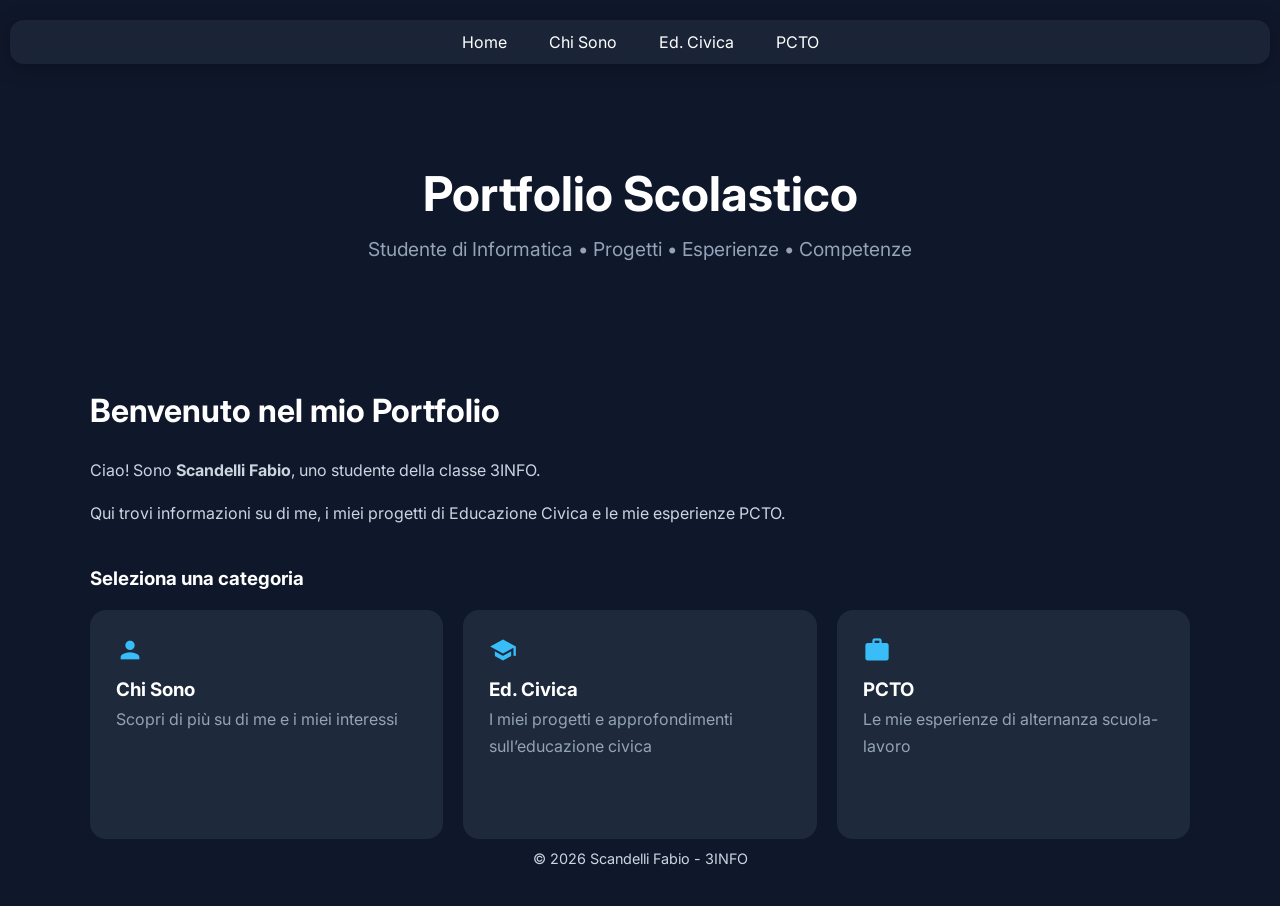
<file: TPSI/scandelli_fabio/sito_portfolio/index.html>
<!DOCTYPE html>
<html lang="it">
<head>
    <meta charset="UTF-8">
    <meta name="viewport" content="width=device-width, initial-scale=1.0">
    <title>Portfolio - Scandelli Fabio</title>

    <link rel="stylesheet" href="portfolio.css">

    
    <link href="https://fonts.googleapis.com/css2?family=Inter:wght@400;500;600;700&display=swap" rel="stylesheet">

    
    <link href="https://fonts.googleapis.com/icon?family=Material+Icons" rel="stylesheet">
</head>

<body>

    <nav class="barra">
        <ul>
            <li><a href="index.html">Home</a></li>
            <li><a href="chi_sono.html">Chi Sono</a></li>
            <li><a href="ed_civica.html">Ed. Civica</a></li>
            <li><a href="pcto.html">PCTO</a></li>
        </ul>
    </nav>

    <div class="container">

        <section class="hero">
            <h1>Portfolio Scolastico</h1>
            <p>Studente di Informatica • Progetti • Esperienze • Competenze</p>
        </section>

        <section class="intro">
            <h2>Benvenuto nel mio Portfolio</h2>

            <p>
                Ciao! Sono <strong>Scandelli Fabio</strong>, uno studente della classe 3INFO.
            </p>

            <p>
                Qui trovi informazioni su di me, i miei progetti di Educazione Civica e le mie esperienze PCTO.
            </p>
        </section>

        <h3 class="section-title">Seleziona una categoria</h3>

        <ul class="selezione">

            <li>
                <a href="chi_sono.html" class="card">
                    <span class="material-icons">person</span>
                    <h3>Chi Sono</h3>
                    <p>Scopri di più su di me e i miei interessi</p>
                </a>
            </li>

            <li>
                <a href="ed_civica.html" class="card">
                    <span class="material-icons">school</span>
                    <h3>Ed. Civica</h3>
                    <p>I miei progetti e approfondimenti sull’educazione civica</p>
                </a>
            </li>

            <li>
                <a href="pcto.html" class="card">
                    <span class="material-icons">work</span>
                    <h3>PCTO</h3>
                    <p>Le mie esperienze di alternanza scuola-lavoro</p>
                </a>
            </li>

        </ul>

        <footer>
            <p>© 2026 Scandelli Fabio - 3INFO</p>
        </footer>

    </div>

</body>
</html>
</file>
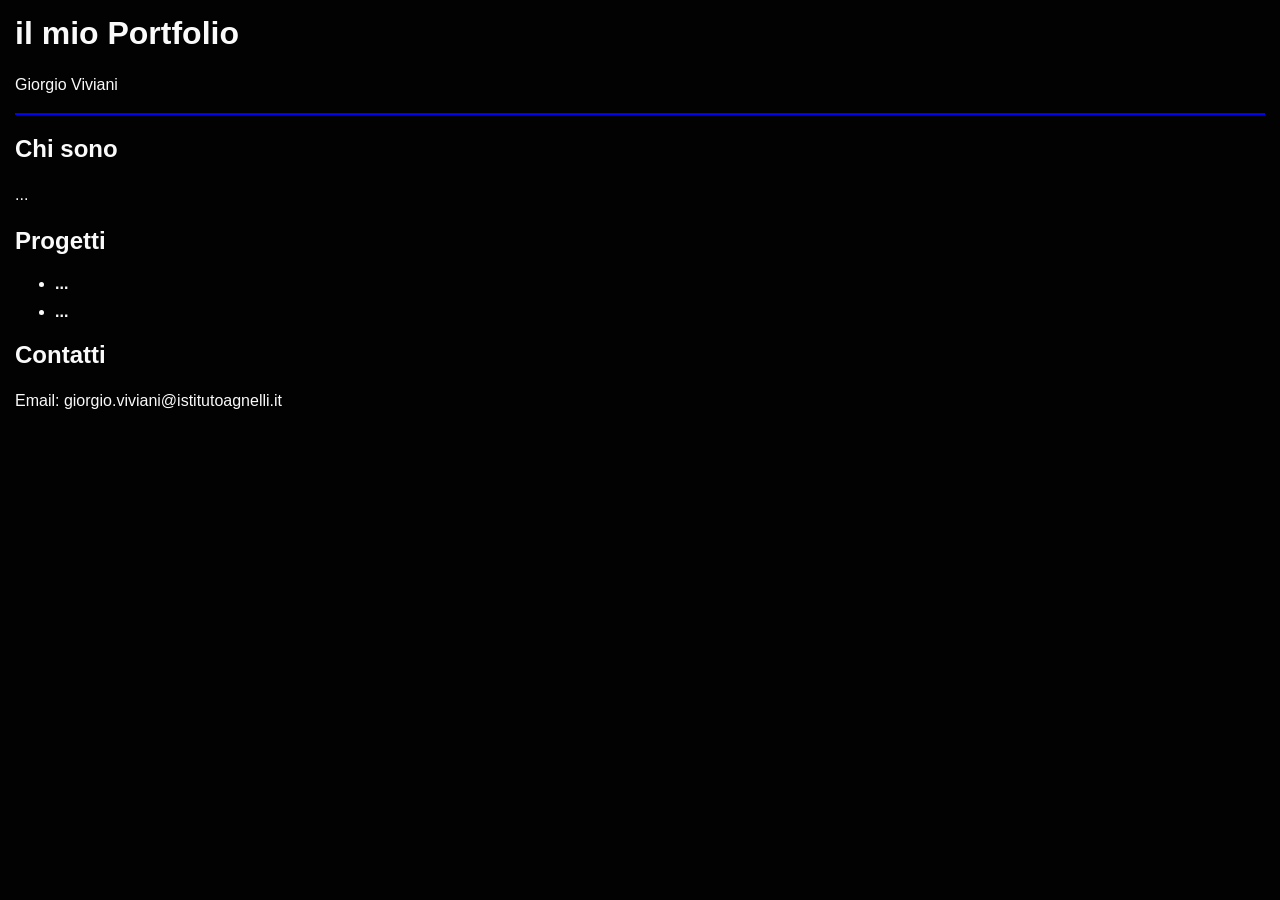
<file: TPSI/viviani_giorgio/portfolio/index.html>
<html lang="en">
<head>
    <meta charset="UTF-8">
    <meta name="viewport" content="width=device-width, initial-scale=1.0">
    <title>Portfolio</title>
</head>
<body>
   
    <h1>il mio Portfolio</h1> <p>Giorgio Viviani</p>
    <hr border="2" color="blue">

    <h2>Chi sono</h2>
    <p>...</p>
    
    <h2>Progetti</h2>
    <ul>
        <li><strong>...</strong> </li>
        <li><strong>...</strong> </li>
        
    </ul>
    
    <h2>Contatti</h2>
    <p>Email: giorgio.viviani@istitutoagnelli.it</p>
     <style>
        body {
            font-family: Arial, sans-serif;
            margin: 15px ;
            background-color: #020202;
        }
        h1, h2 {
            color: #fafafa;
        }
        p {
            font-size: 16px;
            line-height: 1.5;
            color: #fafafa;
        }
        li {
            margin-bottom: 10px;
            color: #fafafa;
        }
    
     </style>
    
</body>
</html>
</file>
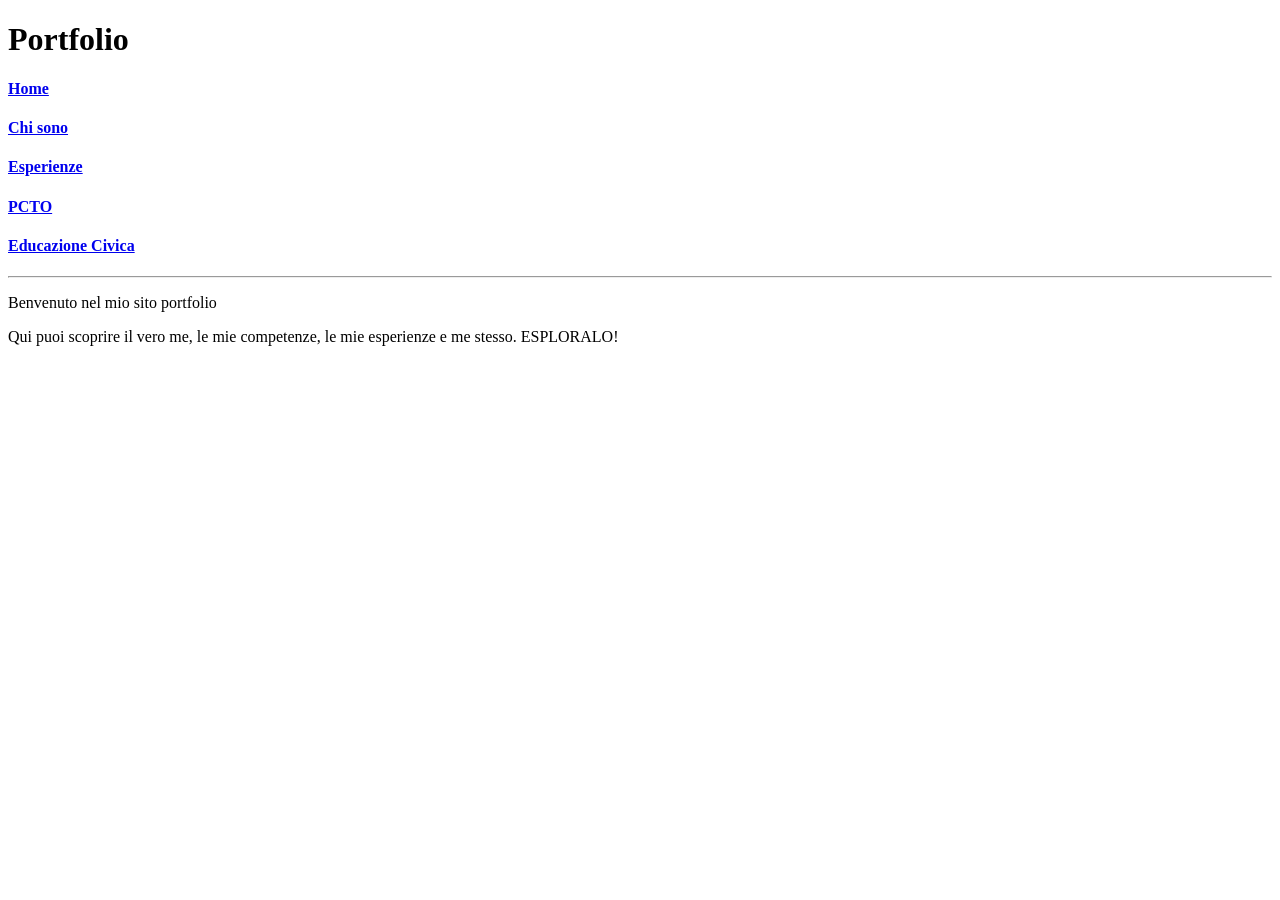
<file: TPSI/aviano_riccardo/html/aviano_Sito_Portfolio/index.html>
<!DOCTYPE html>


  <head>
    <title>Riccardo Aviano Portfolio</title>
  </head>
  <body>
    <h1>Portfolio</h1>
    <h4><a href="index.html">Home</a></h4>
    <h4><a href="chisono.html">Chi sono</a></h4>
    <h4><a href="esperienze.html">Esperienze</a></h4>
    <h4><a href="pcto.html">PCTO</a></h4>
    <h4><a href="educazionecivica.html">Educazione Civica</a></h4>
    <hr>
    <p>Benvenuto nel mio sito portfolio</p>
    <p>Qui puoi scoprire il vero me, le mie competenze, le mie esperienze e me stesso. ESPLORALO!</p>
  </body>
</html>
</file>
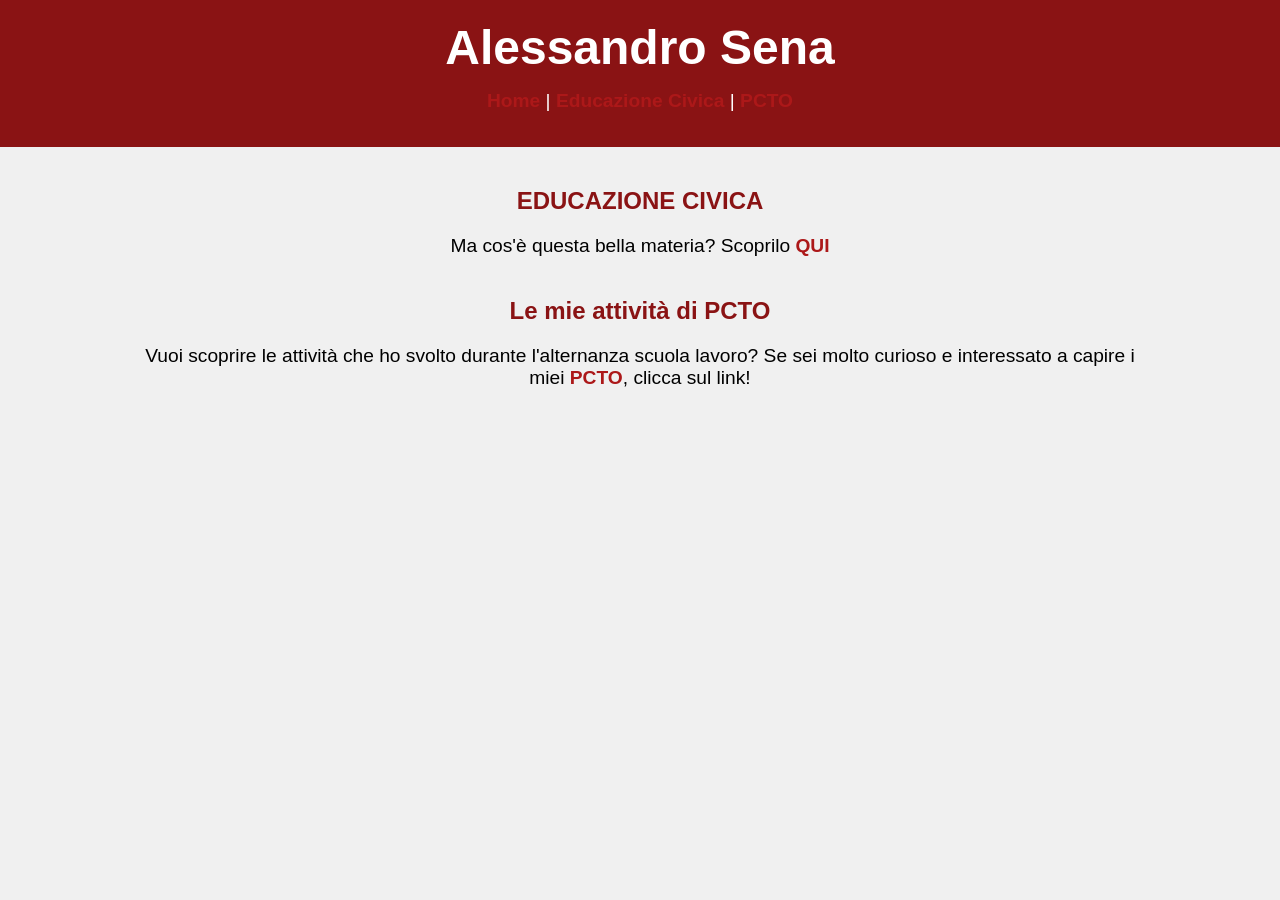
<file: TPSI/sena_alessandro/html/sito_protfolio/index.html>
<!DOCTYPE html>
<html lang="it">
<head>
    <meta charset="UTF-8">
    <meta name="viewport" content="width=device-width, initial-scale=1.0">
    <title>sito prot foglio</title>

    <style>
        body {
            font-family: Arial, sans-serif;
            margin: 0;
            padding: 0;
            background-color: #f0f0f0; /* Sfondo molto chiaro */
            text-align: center; /* Centra tutto il testo */
        }
        header {
            background-color: #8A1314; /* Sfondo rosso per l'intestazione */
            color: white;
            padding: 20px 0;
        }
        h1 {
            font-size: 3em; /* Titolo principale molto grande */
            margin: 0;
        }
        h2 {
            color: #8A1314; /* Colore rosso per i sottotitoli */
            margin-top: 40px;
        }
        p {
            font-size: 1.2em; /* Testo un po' più grande */
            margin: 15px auto;
            width: 80%; /* Fa in modo che il testo non sia troppo largo */
        }
        a {
            color: #AC1819; /* Colore rosso scuro per i link */
            font-weight: bold;
            text-decoration: none; /* Rimuove la linea sotto il link */
        }
    </style>
</head>
<body>

    <header>
        <h1>Alessandro Sena</h1>
        
        <p>
            <a href="../sito_protfolio/index.html">Home</a> | 
            <a href="../sito_protfolio/educazoione_civica.html">Educazione Civica</a> | 
            <a href="../sito_protfolio/pcto.html">PCTO</a>
        </p>
    </header>

    <h2>EDUCAZIONE CIVICA</h2>
    
    <p>
        Ma cos'è questa bella materia? Scoprilo <a href="educazoione_civica.html">QUI</a>
    </p>

    <h2>Le mie attività di PCTO</h2>

    <p>
        Vuoi scoprire le attività che ho svolto durante l'alternanza scuola lavoro? 
        Se sei molto curioso e interessato a capire i miei 
        <a href="../sito_protfolio/pcto.html">PCTO</a>, clicca sul link!
    </p>

</body>
</html>
</file>
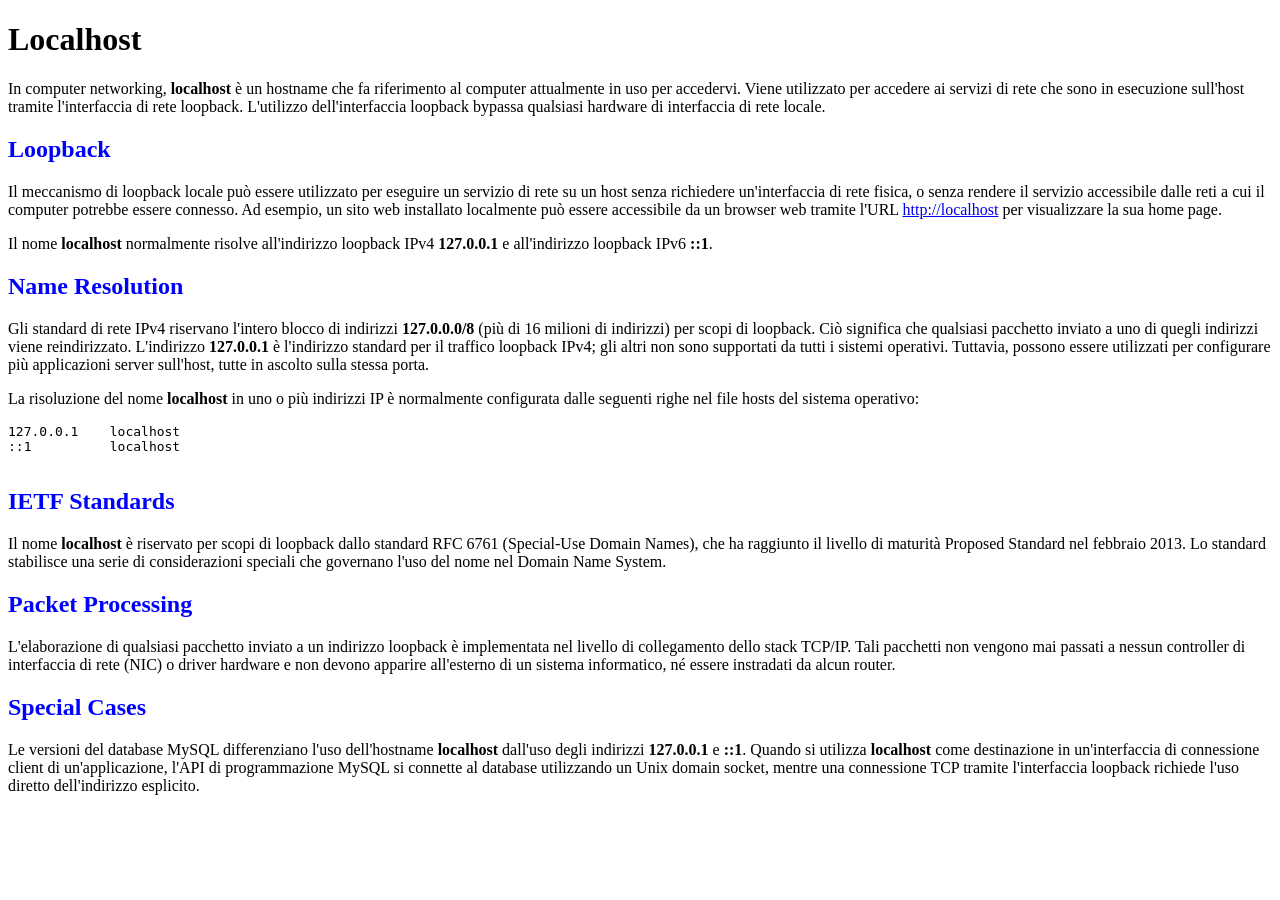
<file: nocera_esercizio_css_02.html>
<!DOCTYPE html>
<html lang="it">
<head>
    <meta charset="UTF-8">
    <meta name="viewport" content="width=device-width, initial-scale=1.0">
    <title>Localhost - Esercizio CSS 02</title>
    <style>
        h2 {
            color: blue;
        }
    </style>
</head>
<body>
    <h1>Localhost</h1>

    <p>
        In computer networking, <strong>localhost</strong> è un hostname che fa riferimento al computer attualmente in uso per accedervi. Viene utilizzato per accedere ai servizi di rete che sono in esecuzione sull'host tramite l'interfaccia di rete loopback. L'utilizzo dell'interfaccia loopback bypassa qualsiasi hardware di interfaccia di rete locale.
    </p>

    <h2>Loopback</h2>
    <p>
        Il meccanismo di loopback locale può essere utilizzato per eseguire un servizio di rete su un host senza richiedere un'interfaccia di rete fisica, o senza rendere il servizio accessibile dalle reti a cui il computer potrebbe essere connesso. Ad esempio, un sito web installato localmente può essere accessibile da un browser web tramite l'URL <a href="http://localhost">http://localhost</a> per visualizzare la sua home page.
    </p>
    <p>
        Il nome <strong>localhost</strong> normalmente risolve all'indirizzo loopback IPv4 <strong>127.0.0.1</strong> e all'indirizzo loopback IPv6 <strong>::1</strong>.
    </p>

    <h2>Name Resolution</h2>
    <p>
        Gli standard di rete IPv4 riservano l'intero blocco di indirizzi <strong>127.0.0.0/8</strong> (più di 16 milioni di indirizzi) per scopi di loopback. Ciò significa che qualsiasi pacchetto inviato a uno di quegli indirizzi viene reindirizzato. L'indirizzo <strong>127.0.0.1</strong> è l'indirizzo standard per il traffico loopback IPv4; gli altri non sono supportati da tutti i sistemi operativi. Tuttavia, possono essere utilizzati per configurare più applicazioni server sull'host, tutte in ascolto sulla stessa porta.
    </p>
    <p>
        La risoluzione del nome <strong>localhost</strong> in uno o più indirizzi IP è normalmente configurata dalle seguenti righe nel file hosts del sistema operativo:
    </p>
    <pre>
127.0.0.1    localhost
::1          localhost
    </pre>

    <h2>IETF Standards</h2>
    <p>
        Il nome <strong>localhost</strong> è riservato per scopi di loopback dallo standard RFC 6761 (Special-Use Domain Names), che ha raggiunto il livello di maturità Proposed Standard nel febbraio 2013. Lo standard stabilisce una serie di considerazioni speciali che governano l'uso del nome nel Domain Name System.
    </p>

    <h2>Packet Processing</h2>
    <p>
        L'elaborazione di qualsiasi pacchetto inviato a un indirizzo loopback è implementata nel livello di collegamento dello stack TCP/IP. Tali pacchetti non vengono mai passati a nessun controller di interfaccia di rete (NIC) o driver hardware e non devono apparire all'esterno di un sistema informatico, né essere instradati da alcun router.
    </p>

    <h2>Special Cases</h2>
    <p>
        Le versioni del database MySQL differenziano l'uso dell'hostname <strong>localhost</strong> dall'uso degli indirizzi <strong>127.0.0.1</strong> e <strong>::1</strong>. Quando si utilizza <strong>localhost</strong> come destinazione in un'interfaccia di connessione client di un'applicazione, l'API di programmazione MySQL si connette al database utilizzando un Unix domain socket, mentre una connessione TCP tramite l'interfaccia loopback richiede l'uso diretto dell'indirizzo esplicito.
    </p>
</body>
</html>
</file>
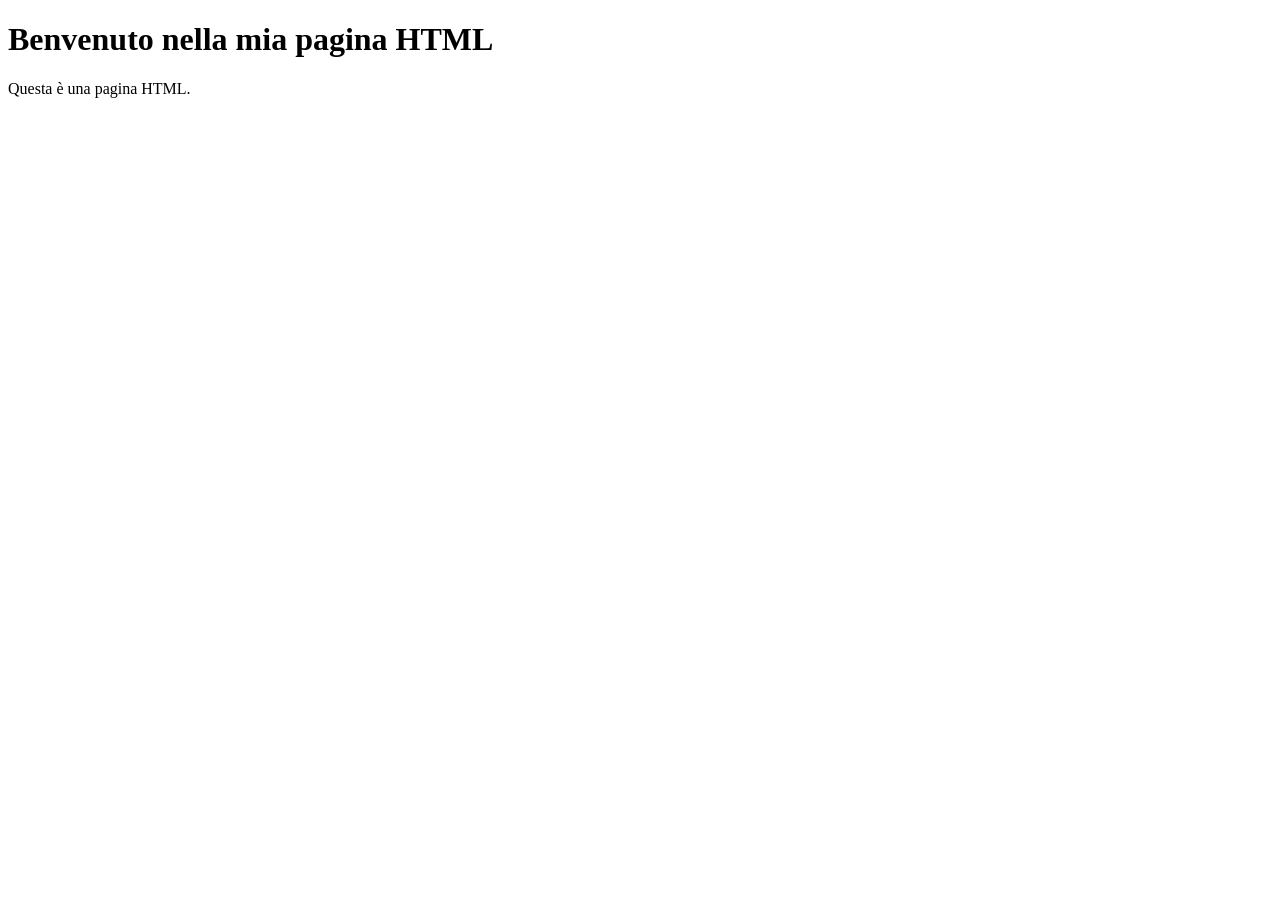
<file: nocera_esercizio_html_01.html>
<!DOCTYPE html>
<html lang="it">
<head>
    <meta charset="UTF-8">
    <meta name="viewport" content="width=device-width, initial-scale=1.0">
    <title>Pagina Base</title>
</head>
<body>
    <h1>Benvenuto nella mia pagina HTML</h1>
    <p>Questa è una pagina HTML.</p>
</body>
</html>
</file>
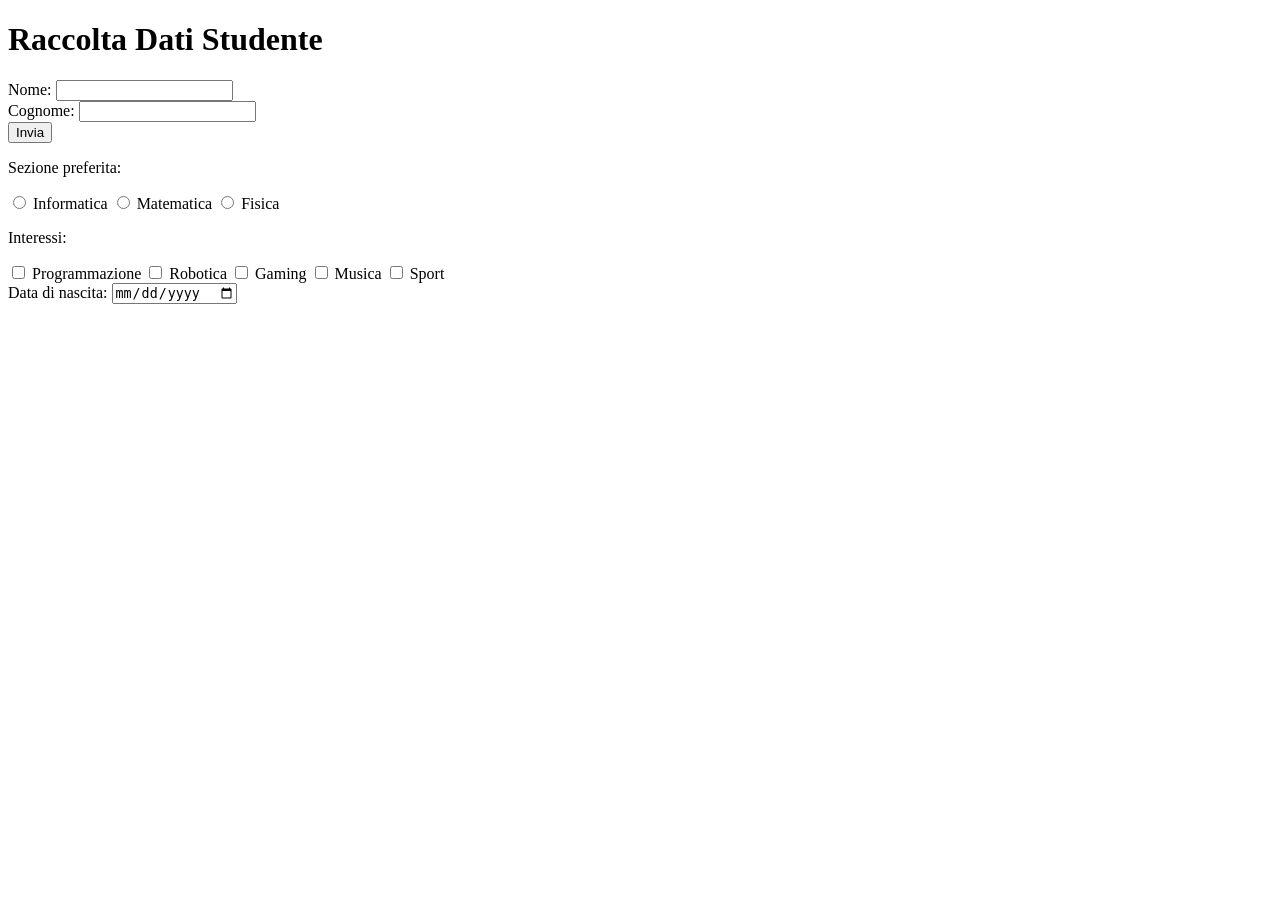
<file: nocera_esercizio_html_12.html>
<!DOCTYPE html>
<html lang="it">
<head>
    <meta charset="UTF-8">
    <title>Raccolta Dati Studente</title>
</head>
<body>
    <h1>Raccolta Dati Studente</h1>
    <form>
      
        <label>Nome: <input type="text" name="nome" required></label><br>
        <label>Cognome: <input type="text" name="cognome" required></label><br>

        <button type="submit">Invia</button><br>

        <p>Sezione preferita:</p>
        <label><input type="radio" name="sezione" value="informatica" required> Informatica</label>
        <label><input type="radio" name="sezione" value="matematica"> Matematica</label>
        <label><input type="radio" name="sezione" value="fisica"> Fisica</label><br>

        <p>Interessi:</p>
        <label><input type="checkbox" name="interessi" value="programmazione"> Programmazione</label>
        <label><input type="checkbox" name="interessi" value="robotica"> Robotica</label>
        <label><input type="checkbox" name="interessi" value="gaming"> Gaming</label>
        <label><input type="checkbox" name="interessi" value="musica"> Musica</label>
        <label><input type="checkbox" name="interessi" value="sport"> Sport</label><br>

        <label>Data di nascita: <input type="date" name="data_nascita" required></label>
    </form>
</body>
</html>
</file>
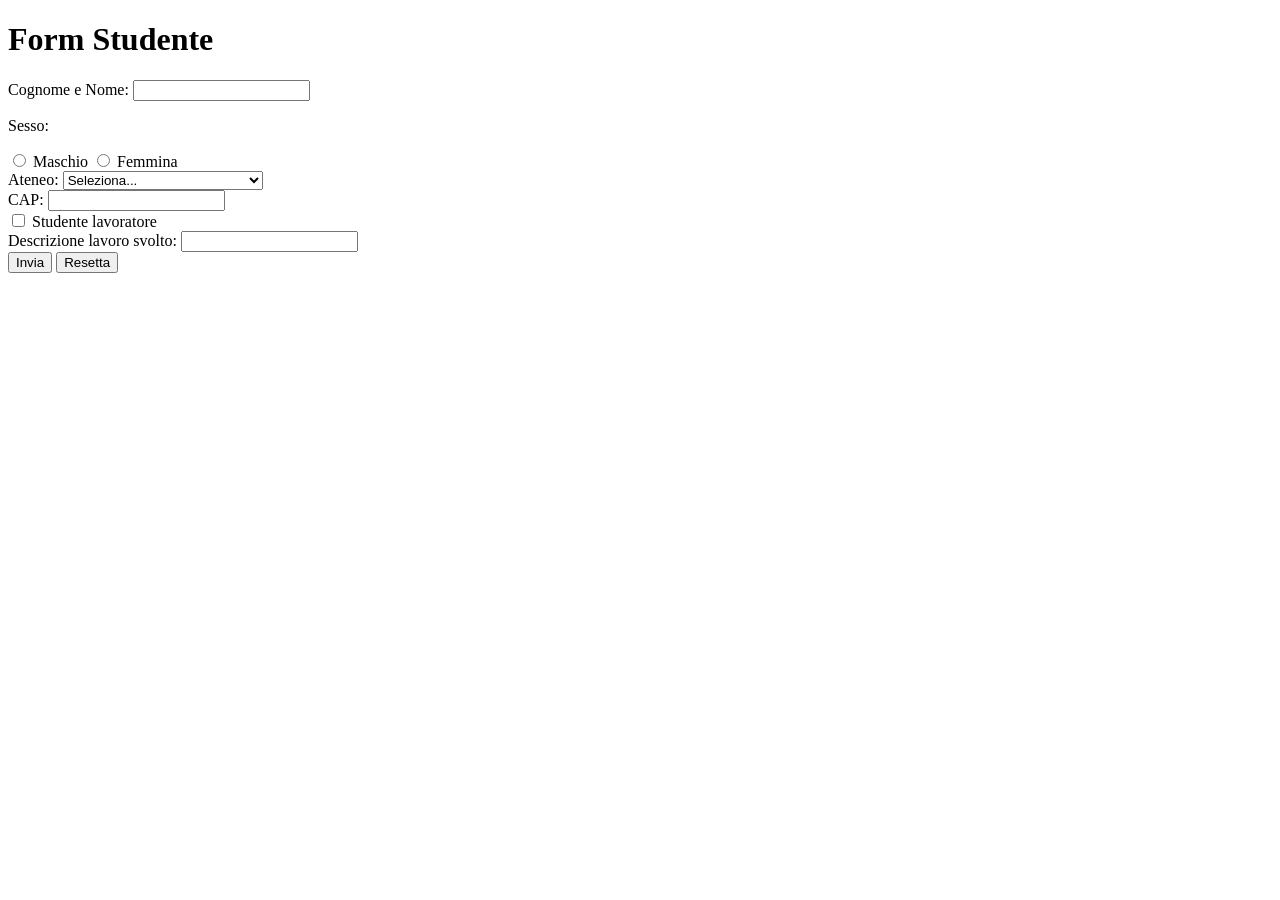
<file: nocera_esercizio_html_13.html>
<!DOCTYPE html>
<html lang="it">
<head>
    <meta charset="UTF-८">
    <title>Form Studente</title>
</head>
<body>
    <h1>Form Studente</h1>
    <form>
        <label>Cognome e Nome: <input type="text" name="cognome_nome" maxlength="50" required></label><br>

        <p>Sesso:</p>
        <label><input type="radio" name="sesso" value="maschio" required> Maschio</label>
        <label><input type="radio" name="sesso" value="femmina"> Femmina</label><br>

        <label>Ateneo:
            <select name="ateneo" required>
                <option value="">Seleziona...</option>
                <option value="sapienza">Sapienza Università di Roma</option>
                <option value="torvergata">Università Tor Vergata</option>
                <option value="roma_tre">Roma Tre</option>
            </select>
        </label><br>

        <label>CAP: <input type="text" name="cap" maxlength="5" required></label><br>

        <label><input type="checkbox" name="studente_lavoratore" value="si"> Studente lavoratore</label><br>

        <label>Descrizione lavoro svolto: <input type="text" name="descrizione_lavoro" maxlength="80"></label><br>

        <button type="submit">Invia</button>

        <button type="reset">Resetta</button>
    </form>
</body>
</html>
</file>
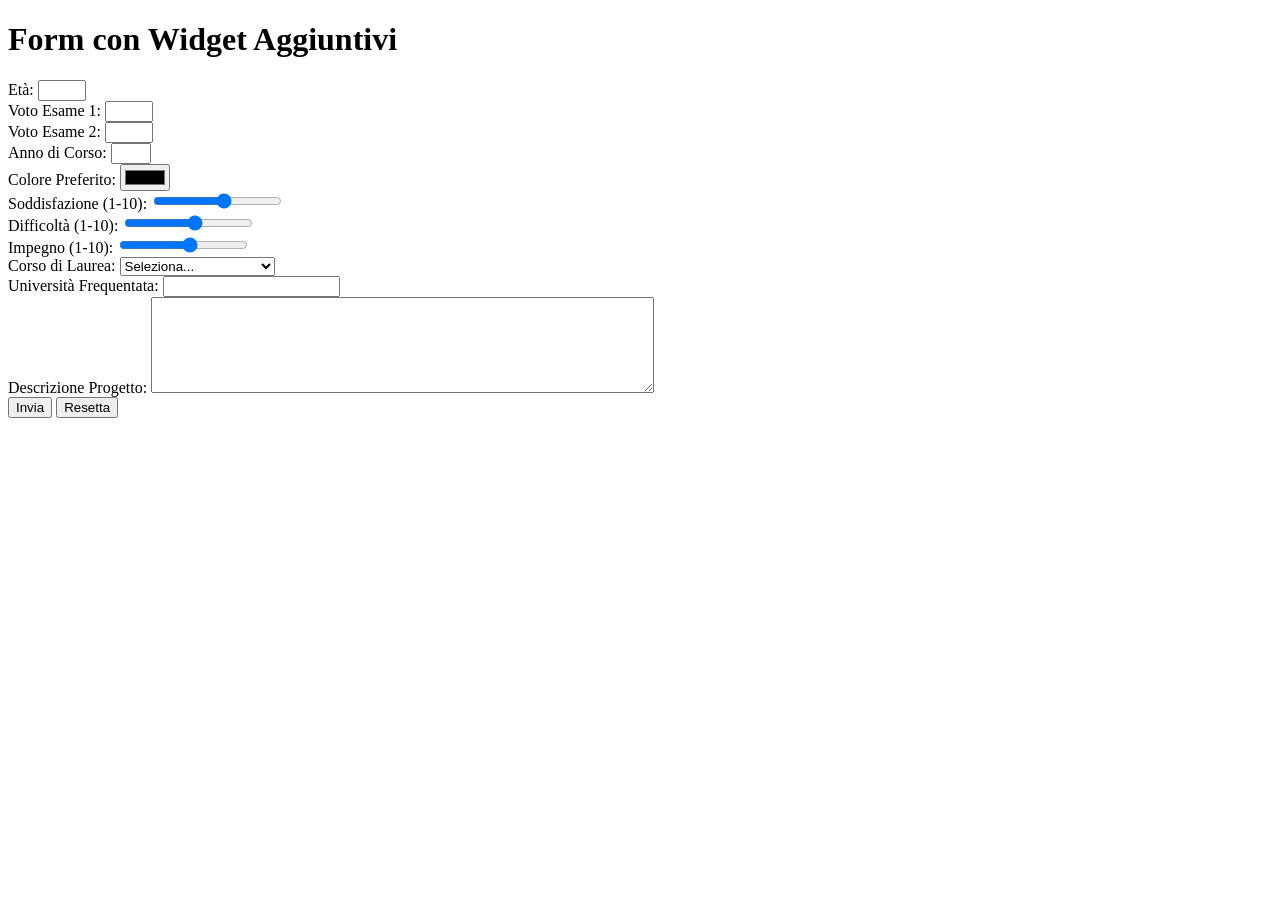
<file: nocera_esercizio_html_14.html>
<!DOCTYPE html>
<html lang="it">
<head>
    <meta charset="UTF-8">
    <title>Form con Widget Aggiuntivi</title>
</head>
<body>
    <h1>Form con Widget Aggiuntivi</h1>
    <form>
        <label>Età: <input type="number" name="eta" min="18" max="99" required></label><br>
        <label>Voto Esame 1: <input type="number" name="voto_esame1" min="18" max="30" required></label><br>
        <label>Voto Esame 2: <input type="number" name="voto_esame2" min="18" max="30" required></label><br>
        <label>Anno di Corso: <input type="number" name="anno_corso" min="1" max="5" required></label><br>

        <label>Colore Preferito: <input type="color" name="colore_preferito" required></label><br>

        <label>Soddisfazione (1-10): <input type="range" name="soddisfazione" min="1" max="10" required></label><br>
        <label>Difficoltà (1-10): <input type="range" name="difficolta" min="1" max="10" required></label><br>
        <label>Impegno (1-10): <input type="range" name="impegno" min="1" max="10" required></label><br>

        <label>Corso di Laurea:
            <select name="corso_laurea" required>
                <option value="">Seleziona...</option>
                <option value="informatica">Informatica</option>
                <option value="ingegneria">Ingegneria Informatica</option>
                <option value="matematica">Matematica</option>
                <option value="fisica">Fisica</option>
                <option value="elettronica">Ingegneria Elettronica</option>
            </select>
        </label><br>

        <label>Università Frequentata:
            <input list="universita" name="universita_frequentata" required>
            <datalist id="universita">
                <option value="Sapienza Università di Roma">
                <option value="Università Tor Vergata">
                <option value="Roma Tre">
                <option value="Università di Bologna">
                <option value="Politecnico di Milano">
            </datalist>
        </label><br>

        <label>Descrizione Progetto:
            <textarea name="descrizione_progetto" rows="6" cols="60" required></textarea>
        </label><br>

        <button type="submit">Invia</button>

        <button type="reset">Resetta</button>
    </form>
</body>
</html>
</file>
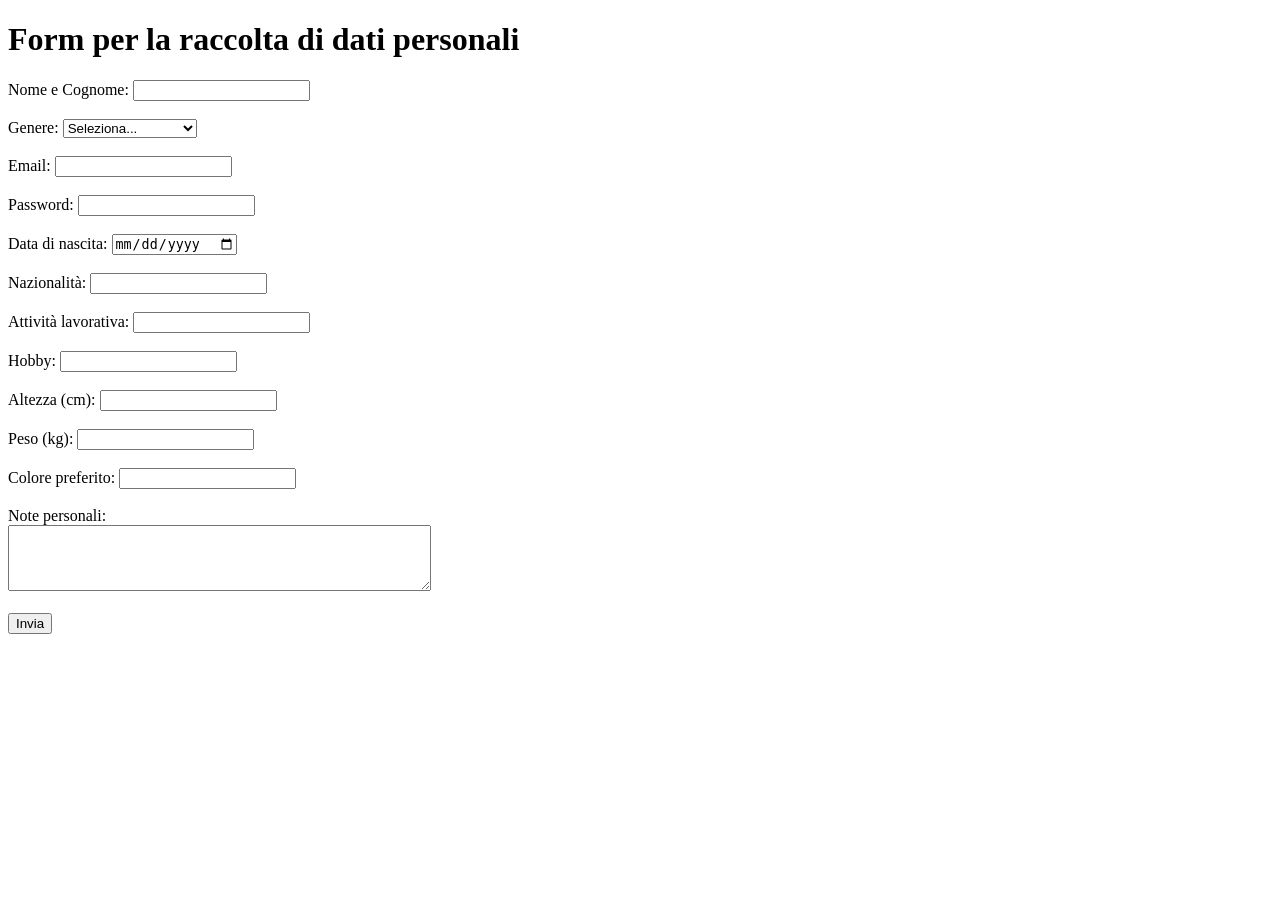
<file: nocera_esercizio_html_16.html>
<!DOCTYPE html>
<html lang="it">
<head>
    <meta charset="UTF-8">
    <meta name="viewport" content="width=device-width, initial-scale=1.0">
    <title>Raccolta dati personali</title>
</head>
<body>
    <h1>Form per la raccolta di dati personali</h1>
    <form action="#" method="post">
        <label for="nome_cognome">Nome e Cognome:</label>
        <input type="text" id="nome_cognome" name="nome_cognome" required><br><br>

        <label for="genere">Genere:</label>
        <select id="genere" name="genere" required>
            <option value="">Seleziona...</option>
            <option value="maschio">Maschio</option>
            <option value="femmina">Femmina</option>
            <option value="altro">Altro</option>
            <option value="preferisco_non_dire">Preferisco non dire</option>
        </select><br><br>

        <label for="email">Email:</label>
        <input type="email" id="email" name="email" required><br><br>

        <label for="password">Password:</label>
        <input type="password" id="password" name="password" required><br><br>

        <label for="data_nascita">Data di nascita:</label>
        <input type="date" id="data_nascita" name="data_nascita" required><br><br>

        <label for="nazionalita">Nazionalità:</label>
        <input type="text" id="nazionalita" name="nazionalita" required><br><br>

        <label for="attivita_lavorativa">Attività lavorativa:</label>
        <input type="text" id="attivita_lavorativa" name="attivita_lavorativa"><br><br>

        <label for="hobby">Hobby:</label>
        <input type="text" id="hobby" name="hobby"><br><br>

        <label for="altezza">Altezza (cm):</label>
        <input type="number" id="altezza" name="altezza"><br><br>

        <label for="peso">Peso (kg):</label>
        <input type="number" id="peso" name="peso"><br><br>

        <label for="colore_preferito">Colore preferito:</label>
        <input type="text" id="colore_preferito" name="colore_preferito"><br><br>

        <label for="note_personali">Note personali:</label><br>
        <textarea id="note_personali" name="note_personali" rows="4" cols="50"></textarea><br><br>

        <input type="submit" value="Invia">
    </form>
</body>
</html>
</file>
<file: TPSI/scandelli_fabio/sito_portfolio/portfolio.css>
body {
    margin: 0;
    font-family: 'Inter', sans-serif;
    background: #0F172A;
    color: #E2E8F0;
}

.container {
    max-width: 1100px;
    margin: auto;
    padding: 20px;
}



.barra {
    position: sticky;
    top: 10px;
    z-index: 100;
    padding: 10px;
}

.barra ul {
    display: flex;
    justify-content: center;
    gap: 10px;
    list-style: none;
    padding: 12px;
    margin: 0;

    background: rgba(30, 41, 59, 0.8);
    backdrop-filter: blur(10px);
    border-radius: 14px;

    box-shadow: 0 4px 20px rgba(0,0,0,0.25);
}

.barra a {
    text-decoration: none;
    color: #fff;
    padding: 10px 16px;
    border-radius: 8px;
    transition: 0.3s;
}

.barra a:hover {
    background: #334155;
}



.hero {
    text-align: center;
    padding: 80px 20px;
}

.hero h1 {
    font-size: 3rem;
    margin: 0;
    color: #fff;
}

.hero p {
    margin-top: 10px;
    color: #94A3B8;
    font-size: 1.2rem;
}



h2 {
    color: #fff;
    font-size: 2rem;
}

p {
    line-height: 1.7;
    color: #CBD5E1;
}



.section-title {
    margin-top: 40px;
    color: #fff;
}



.selezione {
    list-style: none;
    padding: 0;
    margin-top: 20px;

    display: grid;
    grid-template-columns: repeat(auto-fit, minmax(250px, 1fr));
    gap: 20px;
}



.card {
    display: block;
    padding: 25px;
    border-radius: 16px;

    background: #1E293B;
    text-decoration: none;
    color: inherit;

    border: 1px solid transparent;
    transition: all 0.3s ease;

    height: 100%;
}

.card:hover {
    transform: translateY(-10px);
    border: 1px solid #38BDF8;
    box-shadow: 0 10px 30px rgba(0,0,0,0.35);
}

.card .material-icons {
    color: #38BDF8;
    font-size: 28px;
}

.card h3 {
    margin: 10px 0 5px;
    color: #fff;
}

.card p {
    margin: 0;
    color: #94A3B8;
}



footer {
    text-align: center;
    margin-top: 60px;
    color: #64748B;
    font-size: 0.9rem;
}
</file>
